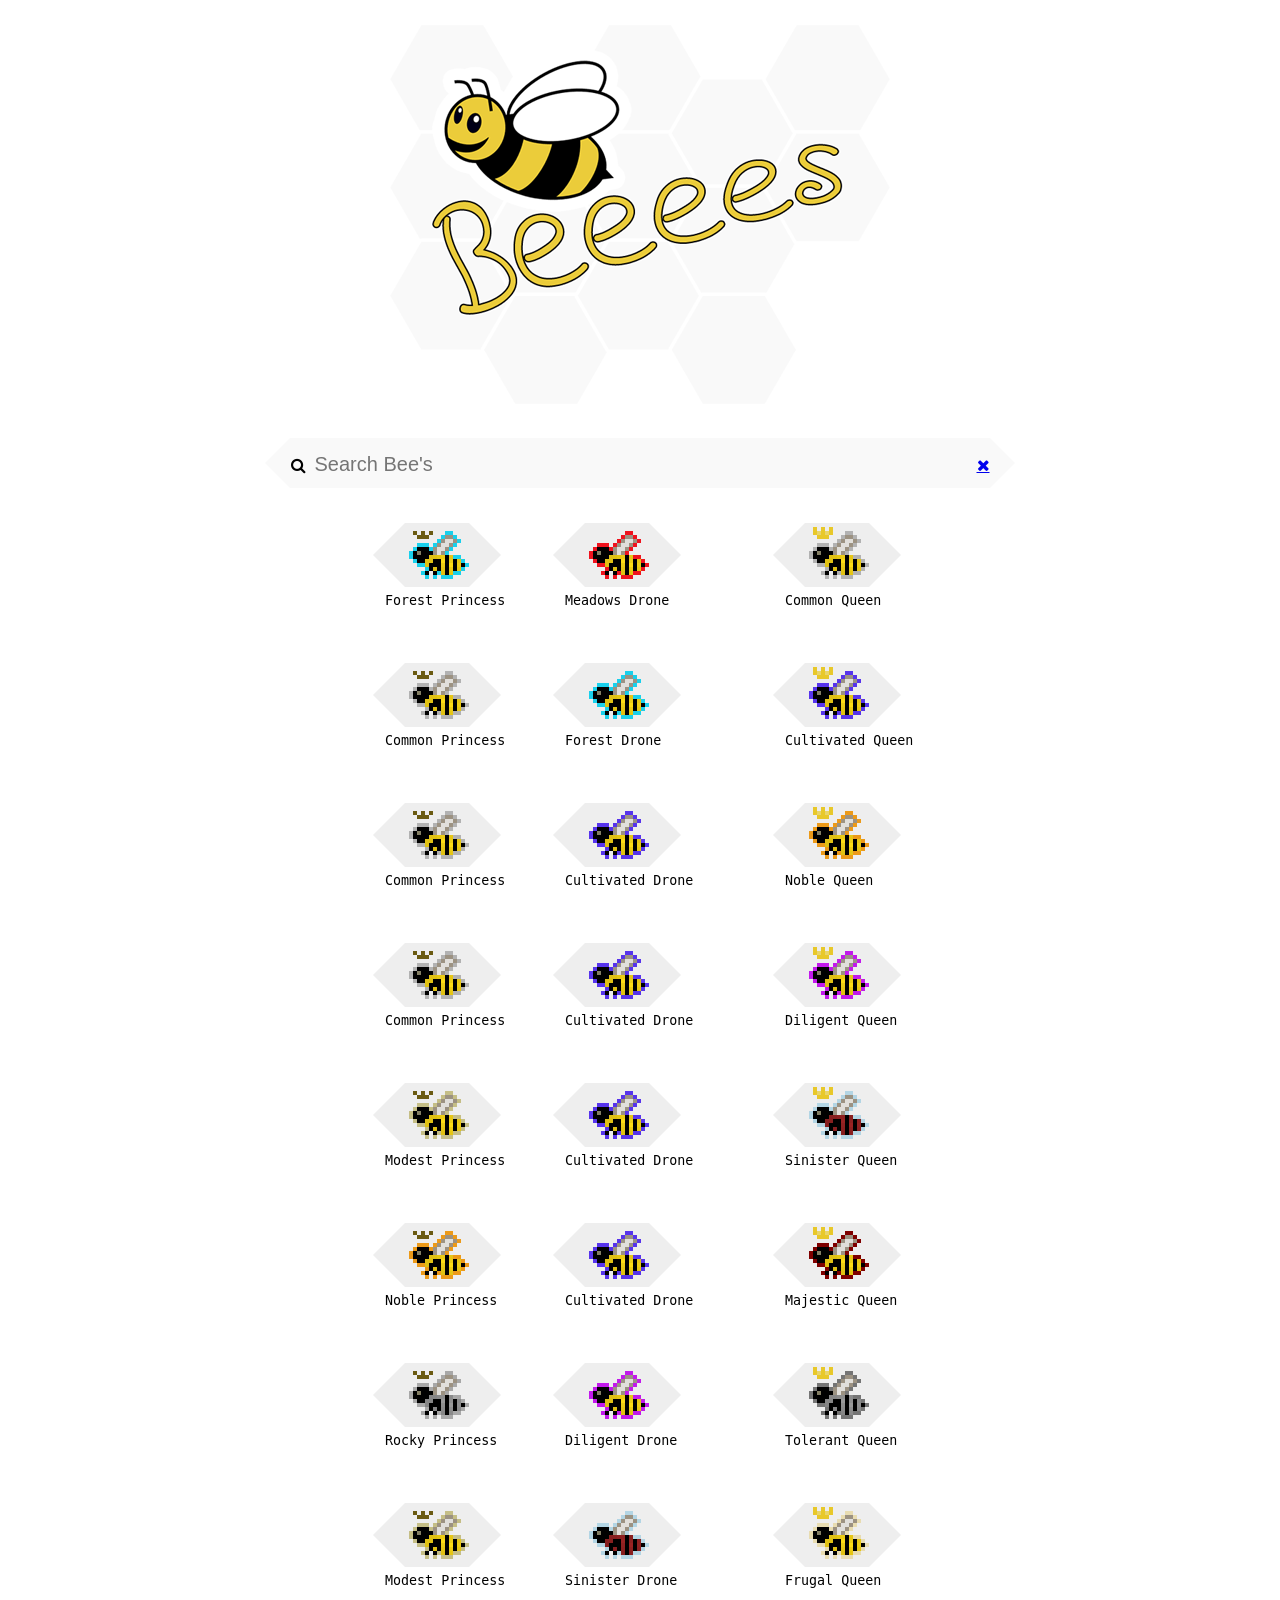
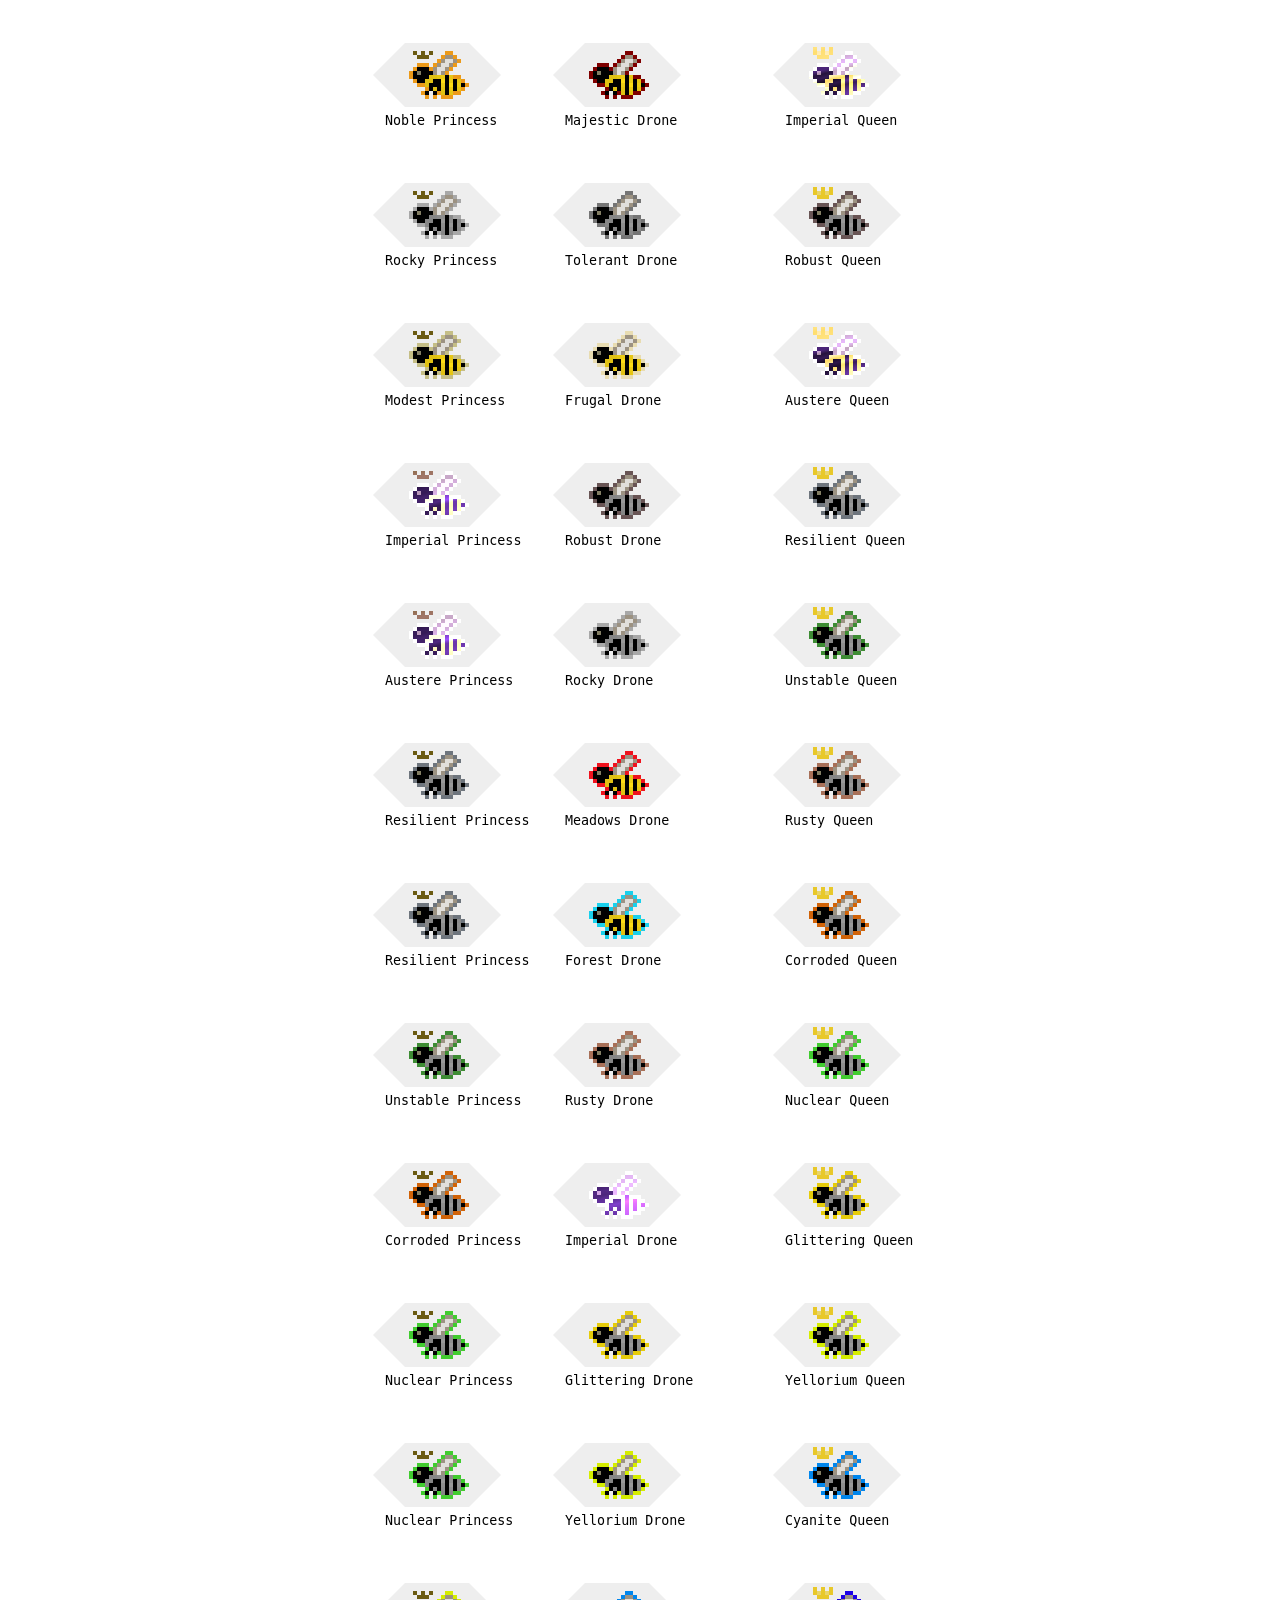
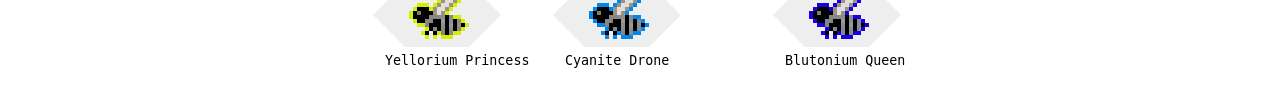
<file: index.html>
<!DOCTYPE html>
<html>
<head>
	<title>Beeees</title>
    <link rel="stylesheet" href="./css/font-awesome.min.css">
    <link rel="stylesheet" href="./css/global.css">
    <link rel="stylesheet" href="./css/bees.css">
</head>
<body>

    <style>


        .queue > ul { margin: 0px auto; padding: 0px; width: 500px; list-style: none; }
        .queue > ul > li { display: block; width: 500px; margin: 10px; padding: 5px; }
        

        .queue > ul > li > ul { margin: 0px; padding: 0px; list-style: none; }
        .queue > ul > li > ul > li { position: relative; display: block; width: 500px; height: 120px;}

        .queue > ul > li > ul > li > div { position: absolute; background-color: #EEEEEE; }
        .queue > ul > li > ul > li > div::before, .queue > ul > li > ul > li > div::after { content: ''; display: block; position: absolute; top: 0px; width: 0px; height: 0px; border: 32px solid transparent; }
        .queue > ul > li > ul > li > div::before { border-right: 32px solid #EEEEEE; left: -64px; }
        .queue > ul > li > ul > li > div::after { border-left: 32px solid #EEEEEE; right: -64px; }

        .queue > ul > li > ul > li > div.bee-princess { top: 20px; left: 0px; }
        .queue > ul > li > ul > li > div.bee-drone {    top: 20px; left: 180px; }
        .queue > ul > li > ul > li > div.bee-queen {    top: 20px; left: 400px; }

        .queue > ul > li > ul > li > div small { display: block; font-family: 'Lucida Console', 'Monaco', 'monospace'; position: absolute; top: 70px; left: -20px; width: 150px; }


            .queue > ul > li > ul > li:not(:first-child) { display: none; } /* hide all but the first one - will cycle these later */


        /* MAIN HEADER */
        .main-logo { margin-top: 25px; text-align: center; }

        /* BEE SEARCH */
        .search { text-align: center; margin-top: 30px; }
        .search div { position: relative; margin: 0px auto; width: 700px; height: 50px; background: #F9F9F9; }
        .search div::before, .search div::after { content: ''; display: block; position: absolute; top: 0px; width: 0px; height: 0px; border: 25px solid transparent; }
        .search div::before { border-right: 25px solid #F9F9F9; left: -50px; }
        .search div::after { border-left: 25px solid #F9F9F9; right: -50px; }

        .search input { border: none; background: transparent; width: 660px; height: 50px; font-size: 20px; padding-left: 5px; }









    </style>


    <header class="main-logo">
        <img src="/images/bee-logo.png" alt="Beeees" width="500" height="379">
    </header>

    <main>

        <section class="search">
            <div>
                <label for="search"><i class="fa fa-search"></i></label>
                <input type="text" id="search" name="search" placeholder="Search Bee's"><a href="#" class="fa fa-times"></a>
            </div>
        </section>

        <section class="queue">
            <ul></ul>
        </section>

    </main>






    <script id="tpl-bee-breeding-wrapper" type="text/html">
        <li><ul>[[=bees]]</ul></li>
    </script>

    <script id="tpl-bee-breeding-item" type="text/html">
        <li>
            <div class="bee-princess [[=princess.sprite]]" title="[[=princess.name]]"><small>[[=princess.name]] Princess</small></div>
            <div class="bee-drone [[=drone.sprite]]" title="[[=drone.name]]"><small>[[=drone.name]] Drone</small></div>
            <div class="bee-queen [[=queen.sprite]]" title="[[=queen.name]]"><small>[[=queen.name]] Queen</small></div>
        </li>
    </script>




    <script src="./js/jquery.min.js"></script>
    <script src="./js/zeno-core.js"></script>
    <script>

                    //extrabees.species.blutonium
                    //forestry.speciesSinister
                    //forestry.speciesCultivated
                    //forestry.speciesImperial



        ;(function ($, window, document, undefined) {

            "use strict";

            //setup our main functions etc
            var bees = null;

            //load our raw bee data
            function load_bees() {


                $.getJSON('./json/bees.json', function(data) {
                    console.log('got bees'); bees = data;
                    //var tree = new BeeTree(data, 'forestry.speciesImperial');
                    var tree = new BeeQueue(data, 'extrabees.species.blutonium');
                    console.log('tree made');
                });
            }






























            function BeeQueue(bees, bee) {

                //
                this.bees = bees, this.bee_tree = {}, this.bee_list = {};

                this.build(this.bee_tree, this.bee_list, 0, bee);


                this.renderQueue($('.queue ul'), this.bee_list, 0);
                //this.renderTree($('.tree ul'), this.bee_tree, this.bee_list, 0);

                console.log('===================================');
                console.log(this.bee_tree);
                console.log(this.bee_list);
                console.log('===================================');
            }

            /**
             * Work a way through the bee data and build up our list and tree data
             * @param  {[type]} tree          [description]
             * @param  {[type]} depth [description]
             * @param  {[type]} bee           [description]
             * @return void
             */
            BeeQueue.prototype.build = function(tree, list, depth, bee) {

                //store this bee's depth and create an object for this bee's parents
                list[bee] = Math.max(depth, list[bee] || 0), tree[bee] = {};

                //if this is a breedable bee - show its parents - need to do this for all paths...
                if (this.getIsBreedable(bee)) {
                    this.build(tree[bee], list, (depth + 1), this.getBeeData(bee)['breeding'][0]['allele1']);
                    this.build(tree[bee], list, (depth + 1), this.getBeeData(bee)['breeding'][0]['allele2']);
                }
            }

            /**
             * [build description]
             * @param  {[type]} tree          [description]
             * @param  {[type]} depth [description]
             * @param  {[type]} bee           [description]
             * @return void
             */
            BeeQueue.prototype.sortBeeList = function(list) {
                return Object.keys(list).sort(function(a, b) {
                    return list[b] - list[a];
                });
            }

            /**
             * [build description]
             * @param  {[type]} tree          [description]
             * @param  {[type]} depth [description]
             * @param  {[type]} bee           [description]
             * @return void
             */
            BeeQueue.prototype.renderQueue = function($element, list, depth) {

                //sort the list of bees
                var sorted_bees = this.sortBeeList(list);

                //create an entry for each breedale bee we find
                for (var bee in sorted_bees) {

                    //
                    var bee_details = this.getBeeData(sorted_bees[bee]), combinations = [];
                    
                    //
                    if (bee_details['breeding'] !== null) {
                        for (var parent in bee_details['breeding']) {
                            combinations.push(zeno_template('tpl-bee-breeding-item', {
                                'princess'   : this.getBeeData(bee_details['breeding'][parent]['allele1']),
                                'drone'      : this.getBeeData(bee_details['breeding'][parent]['allele2']),
                                'chance'     : bee_details['breeding'][parent]['chance'],
                                'conditions' : bee_details['breeding'][parent]['conditions'],
                                'queen'      : bee_details,
                            }));
                        }

                        //
                        $element.append(zeno_template('tpl-bee-breeding-wrapper', {
                            'bees' : combinations.join(''),
                        }));
                    }
                }
            }

            /**
             * [build description]
             * @param  string bee Required - Get the localised name of the bee
             * @return string
             */
            BeeQueue.prototype.getBeeData = function(bee) {
                return this.bees.filter(function(object) {
                    return object.type == bee;
                })[0];
            }

           /**
             * [build description]
             * @param  string bee Required - Get the localised name of the bee
             * @return string
             */
            BeeQueue.prototype.getBreedingData = function(bee_details, parent) {
                return bee_details['breeding'][parent];
            }

            /**
             * Get if the current bee is breedable
             * @param  string bee Required - Get the localised name of the bee
             * @return boolean
             */
            BeeQueue.prototype.getIsBreedable = function(bee) {
                return ((this.getBeeData(bee)['breeding'] !== null) ? true : false);
            }








            // /**
            //  * [build description]
            //  * @param  {[type]} tree          [description]
            //  * @param  {[type]} depth [description]
            //  * @param  {[type]} bee           [description]
            //  * @return void
            //  */
            // BeeTree.prototype.renderTree = function($element, tree, list, depth) {
            //     //console.log(tree[depth]);
            //     //build this level of dom
            //     for (var bee in tree) {
            //         console.log(bee, 'current', depth);
            //         console.log(bee, 'max-depth', list[bee]);
            //         var show_bee = ((depth < list[bee]) ? true : false);
            //         // //render this bee then set its depth to 9999
            //         // if (depth == list[bee]) {
            //         //     show_bee = true;
            //         //     list[bee] = -99999;
            //         // }
            //         this.render($('<li><a href="#">' +  this.bees[bee].name + ' = (' + depth + ', ' + list[bee] + ') </a><ul' + ((show_bee) ? ' class="hidden"' : '') + '></ul></li>').appendTo($element).find('> ul'), tree[bee], list, (depth + 1));
            //             //}
            //     }





            load_bees();














        })(jQuery, window, document);
    </script>







</body>
</html>
</file>
<file: css/global.css>
html, body { }
</file>
<file: css/bees.css>
/* BEE SPRITE SHEETS */
.bee-princess, .bee-drone, .bee-queen { display: block; width: 64px; height: 64px; background-repeat: no-repeat; }
.bee-princess { background-image: url('/images/princesses.png'); }
.bee-drone { background-image: url('/images/drones.png'); }
.bee-queen { background-image: url('/images/queens.png'); }

/* BEE OFFSETS  */
.bee-abandoned    { background-position: -5px    -5px;    }
.bee-abnormal     { background-position: -79px   -5px;    }
.bee-absolute     { background-position: -153px  -5px;    }
.bee-abyssal      { background-position: -227px  -5px;    }
.bee-acidic       { background-position: -301px  -5px;    }
.bee-aer          { background-position: -375px  -5px;    }
.bee-agrarian     { background-position: -449px  -5px;    }
.bee-alfheim      { background-position: -523px  -5px;    }
.bee-aluminum     { background-position: -597px  -5px;    }
.bee-amber        { background-position: -671px  -5px;    }
.bee-ancient      { background-position: -745px  -5px;    }
.bee-apatine      { background-position: -819px  -5px;    }
.bee-aqua         { background-position: -893px  -5px;    }
.bee-arcane       { background-position: -967px  -5px;    }
.bee-ardite       { background-position: -1041px -5px;    }
.bee-argentum     { background-position: -1115px -5px;    }
.bee-arid         { background-position: -5px    -79px;   }
.bee-ashen        { background-position: -79px   -79px;   }
.bee-attuned      { background-position: -153px  -79px;   }
.bee-auric        { background-position: -227px  -79px;   }
.bee-austere      { background-position: -301px  -79px;   }
.bee-avenging     { background-position: -375px  -79px;   }
.bee-aware        { background-position: -449px  -79px;   }
.bee-azure        { background-position: -523px  -79px;   }
.bee-barren       { background-position: -597px  -79px;   }
.bee-batty        { background-position: -671px  -79px;   }
.bee-beefy        { background-position: -745px  -79px;   }
.bee-big-bad      { background-position: -819px  -79px;   }
.bee-black        { background-position: -893px  -79px;   }
.bee-bleached     { background-position: -967px  -79px;   }
.bee-blizzy       { background-position: -1041px -79px;   }
.bee-bloody       { background-position: -1115px -79px;   }
.bee-blooming     { background-position: -5px    -153px;  }
.bee-blossom      { background-position: -79px   -153px;  }
.bee-blue         { background-position: -153px  -153px;  }
.bee-blutonium    { background-position: -227px  -153px;  }
.bee-boggy        { background-position: -301px  -153px;  }
.bee-botanic      { background-position: -375px  -153px;  }
.bee-bound        { background-position: -449px  -153px;  }
.bee-bovine       { background-position: -523px  -153px;  }
.bee-brainy       { background-position: -597px  -153px;  }
.bee-bronzed      { background-position: -671px  -153px;  }
.bee-brown        { background-position: -745px  -153px;  }
.bee-caffeinated  { background-position: -819px  -153px;  }
.bee-carbon       { background-position: -893px  -153px;  }
.bee-caustic      { background-position: -967px  -153px;  }
.bee-celebratory  { background-position: -1041px -153px;  }
.bee-chaotic      { background-position: -1115px -153px;  }
.bee-charmed      { background-position: -5px    -227px;  }
.bee-cobalt       { background-position: -79px   -227px;  }
.bee-common       { background-position: -153px  -227px;  }
.bee-corroded     { background-position: -227px  -227px;  }
.bee-corrosive    { background-position: -301px  -227px;  }
.bee-creepy       { background-position: -375px  -227px;  }
.bee-crumbling    { background-position: -449px  -227px;  }
.bee-cultivated   { background-position: -523px  -227px;  }
.bee-cuprum       { background-position: -597px  -227px;  }
.bee-cyan         { background-position: -671px  -227px;  }
.bee-cyanite      { background-position: -745px  -227px;  }
.bee-damp         { background-position: -819px  -227px;  }
.bee-dante        { background-position: -893px  -227px;  }
.bee-darkened     { background-position: -967px  -227px;  }
.bee-decaying     { background-position: -1041px -227px;  }
.bee-decomposing  { background-position: -1115px -227px;  }
.bee-demonic      { background-position: -5px    -301px;  }
.bee-derpious     { background-position: -79px   -301px;  }
.bee-desolate     { background-position: -153px  -301px;  }
.bee-destabilized { background-position: -227px  -301px;  }
.bee-diamandi     { background-position: -301px  -301px;  }
.bee-diamond      { background-position: -375px  -301px;  }
.bee-diligent     { background-position: -449px  -301px;  }
.bee-distilled    { background-position: -523px  -301px;  }
.bee-doctoral     { background-position: -597px  -301px;  }
.bee-draconic     { background-position: -671px  -301px;  }
.bee-dreaming     { background-position: -745px  -301px;  }
.bee-earthen      { background-position: -819px  -301px;  }
.bee-ebony        { background-position: -893px  -301px;  }
.bee-edenic       { background-position: -967px  -301px;  }
.bee-elastic      { background-position: -1041px -301px;  }
.bee-eldritch     { background-position: -1115px -301px;  }
.bee-electrum     { background-position: -5px    -375px;  }
.bee-embittered   { background-position: -79px   -375px;  }
.bee-emerald      { background-position: -153px  -375px;  }
.bee-enchanted    { background-position: -227px  -375px;  }
.bee-endearing    { background-position: -301px  -375px;  }
.bee-ender        { background-position: -375px  -375px;  }
.bee-energetic    { background-position: -449px  -375px;  }
.bee-esmeraldi    { background-position: -523px  -375px;  }
.bee-esoteric     { background-position: -597px  -375px;  }
.bee-ethereal     { background-position: -671px  -375px;  }
.bee-excited      { background-position: -745px  -375px;  }
.bee-exotic       { background-position: -819px  -375px;  }
.bee-farmed       { background-position: -893px  -375px;  }
.bee-farmerly     { background-position: -967px  -375px;  }
.bee-fermented    { background-position: -1041px -375px;  }
.bee-ferrous      { background-position: -1115px -375px;  }
.bee-fiendish     { background-position: -5px    -449px;  }
.bee-firey        { background-position: -79px   -449px;  }
.bee-floral       { background-position: -153px  -449px;  }
.bee-fluxed       { background-position: -227px  -449px;  }
.bee-forest       { background-position: -301px  -449px;  }
.bee-forlorn      { background-position: -375px  -449px;  }
.bee-fossilised   { background-position: -449px  -449px;  }
.bee-frigid       { background-position: -523px  -449px;  }
.bee-frugal       { background-position: -597px  -449px;  }
.bee-fruity       { background-position: -671px  -449px;  }
.bee-fuchsia      { background-position: -745px  -449px;  }
.bee-fungal       { background-position: -819px  -449px;  }
.bee-furious      { background-position: -893px  -449px;  }
.bee-gelid        { background-position: -967px  -449px;  }
.bee-ghastly      { background-position: -1041px -449px;  }
.bee-glacial      { background-position: -1115px -449px;  }
.bee-glittering   { background-position: -5px    -523px;  }
.bee-glowering    { background-position: -79px   -523px;  }
.bee-glutinous    { background-position: -153px  -523px;  }
.bee-gnawing      { background-position: -227px  -523px;  }
.bee-gray         { background-position: -301px  -523px;  }
.bee-green        { background-position: -375px  -523px;  }
.bee-growing      { background-position: -449px  -523px;  }
.bee-hateful      { background-position: -523px  -523px;  }
.bee-hazardous    { background-position: -597px  -523px;  }
.bee-hermitic     { background-position: -671px  -523px;  }
.bee-heroic       { background-position: -745px  -523px;  }
.bee-icy          { background-position: -819px  -523px;  }
.bee-ignis        { background-position: -893px  -523px;  }
.bee-imperial     { background-position: -967px  -523px;  }
.bee-indigo       { background-position: -1041px -523px;  }
.bee-industrious  { background-position: -1115px -523px;  }
.bee-infectious   { background-position: -5px    -597px;  }
.bee-infernal     { background-position: -79px   -597px;  }
.bee-invar        { background-position: -153px  -597px;  }
.bee-invisible    { background-position: -227px  -597px;  }
.bee-jaded        { background-position: -301px  -597px;  }
.bee-lapis        { background-position: -375px  -597px;  }
.bee-lavender     { background-position: -449px  -597px;  }
.bee-leaden       { background-position: -523px  -597px;  }
.bee-leporine     { background-position: -597px  -597px;  }
.bee-blue         { background-position: -671px  -597px;  } 
.bee-gray         { background-position: -745px  -597px;  } 
.bee-lime         { background-position: -819px  -597px;  }
.bee-lordly       { background-position: -893px  -597px;  }
.bee-lustered     { background-position: -967px  -597px;  }
.bee-lux          { background-position: -1041px -597px;  }
.bee-magenta      { background-position: -1115px -597px;  }
.bee-majestic     { background-position: -5px    -671px;  }
.bee-malicious    { background-position: -79px   -671px;  }
.bee-manyullyn    { background-position: -153px  -671px;  }
.bee-maroon       { background-position: -227px  -671px;  }
.bee-marshy       { background-position: -301px  -671px;  }
.bee-meadows      { background-position: -375px  -671px;  }
.bee-merry        { background-position: -449px  -671px;  }
.bee-miry         { background-position: -523px  -671px;  }
.bee-modest       { background-position: -597px  -671px;  }
.bee-monastic     { background-position: -671px  -671px;  }
.bee-mutable      { background-position: -745px  -671px;  }
.bee-mysterious   { background-position: -819px  -671px;  }
.bee-mystical     { background-position: -893px  -671px;  }
.bee-nameless     { background-position: -967px  -671px;  }
.bee-natural      { background-position: -1041px -671px;  }
.bee-nickel       { background-position: -1115px -671px;  }
.bee-noble        { background-position: -5px    -745px;  }
.bee-nuclear      { background-position: -79px   -745px;  }
.bee-oblivion     { background-position: -153px  -745px;  }
.bee-ocean        { background-position: -227px  -745px;  }
.bee-oily         { background-position: -301px  -745px;  }
.bee-orange       { background-position: -375px  -745px;  }
.bee-ordered      { background-position: -449px  -745px;  }
.bee-phantasmal   { background-position: -523px  -745px;  }
.bee-pink         { background-position: -597px  -745px;  }
.bee-platinum     { background-position: -671px  -745px;  }
.bee-plumbum      { background-position: -745px  -745px;  }
.bee-porcine      { background-position: -819px  -745px;  }
.bee-poultry      { background-position: -893px  -745px;  }
.bee-prehistoric  { background-position: -967px  -745px;  }
.bee-primeval     { background-position: -1041px -745px;  }
.bee-prussian     { background-position: -1115px -745px;  }
.bee-pupil        { background-position: -5px    -819px;  }
.bee-pure         { background-position: -79px   -819px;  }
.bee-purple       { background-position: -153px  -819px;  }
.bee-pyro         { background-position: -227px  -819px;  }
.bee-quantum      { background-position: -301px  -819px;  }
.bee-radioactive  { background-position: -375px  -819px;  }
.bee-red          { background-position: -449px  -819px;  }
.bee-refined      { background-position: -523px  -819px;  }
.bee-relic        { background-position: -597px  -819px;  }
.bee-resilient    { background-position: -671px  -819px;  }
.bee-resinous     { background-position: -745px  -819px;  }
.bee-ripening     { background-position: -819px  -819px;  }
.bee-river        { background-position: -893px  -819px;  }
.bee-robust       { background-position: -967px  -819px;  }
.bee-rocky        { background-position: -1041px -819px;  }
.bee-rooted       { background-position: -1115px -819px;  }
.bee-ruby         { background-position: -5px    -893px;  }
.bee-rural        { background-position: -79px   -893px;  }
.bee-rusty        { background-position: -153px  -893px;  }
.bee-saffron      { background-position: -227px  -893px;  }
.bee-sapphire     { background-position: -301px  -893px;  }
.bee-savant       { background-position: -375px  -893px;  }
.bee-scholarly    { background-position: -449px  -893px;  }
.bee-secluded     { background-position: -523px  -893px;  }
.bee-sepia        { background-position: -597px  -893px;  }
.bee-shadowed     { background-position: -671px  -893px;  }
.bee-shining      { background-position: -745px  -893px;  }
.bee-sinister     { background-position: -819px  -893px;  }
.bee-skeletal     { background-position: -893px  -893px;  }
.bee-skulking     { background-position: -967px  -893px;  }
.bee-slate        { background-position: -1041px -893px;  }
.bee-smouldering  { background-position: -1115px -893px;  }
.bee-solum        { background-position: -5px    -967px;  }
.bee-somnolent    { background-position: -79px   -967px;  }
.bee-sorcerous    { background-position: -153px  -967px;  }
.bee-soul         { background-position: -227px  -967px;  }
.bee-spatial      { background-position: -301px  -967px;  }
.bee-spectral     { background-position: -375px  -967px;  }
.bee-spidery      { background-position: -449px  -967px;  }
.bee-spirit       { background-position: -523px  -967px;  }
.bee-spiteful     { background-position: -597px  -967px;  }
.bee-stained      { background-position: -671px  -967px;  }
.bee-stannum      { background-position: -745px  -967px;  }
.bee-steadfast    { background-position: -819px  -967px;  }
.bee-sticky       { background-position: -893px  -967px;  }
.bee-sugary       { background-position: -967px  -967px;  }
.bee-supernatural { background-position: -1041px -967px;  }
.bee-sweetened    { background-position: -1115px -967px;  }
.bee-tarnished    { background-position: -5px    -1041px; }
.bee-tarry        { background-position: -79px   -1041px; }
.bee-thriving     { background-position: -153px  -1041px; }
.bee-timely       { background-position: -227px  -1041px; }
.bee-tipsy        { background-position: -301px  -1041px; }
.bee-tolerant     { background-position: -375px  -1041px; }
.bee-transmuting  { background-position: -449px  -1041px; }
.bee-tricky       { background-position: -523px  -1041px; }
.bee-tropical     { background-position: -597px  -1041px; }
.bee-turquoise    { background-position: -671px  -1041px; }
.bee-unstable     { background-position: -745px  -1041px; }
.bee-unusual      { background-position: -819px  -1041px; }
.bee-unweary      { background-position: -893px  -1041px; }
.bee-valiant      { background-position: -967px  -1041px; }
.bee-valuable     { background-position: -1041px -1041px; }
.bee-vazbee       { background-position: -1115px -1041px; }
.bee-vengeful     { background-position: -5px    -1115px; }
.bee-vindictive   { background-position: -79px   -1115px; }
.bee-virulent     { background-position: -153px  -1115px; }
.bee-vis          { background-position: -227px  -1115px; }
.bee-viscous      { background-position: -301px  -1115px; }
.bee-volcanic     { background-position: -375px  -1115px; }
.bee-water        { background-position: -449px  -1115px; }
.bee-watery       { background-position: -523px  -1115px; }
.bee-white        { background-position: -597px  -1115px; }
.bee-windy        { background-position: -671px  -1115px; }
.bee-winsome      { background-position: -745px  -1115px; }
.bee-wintry       { background-position: -819px  -1115px; }
.bee-wispy        { background-position: -893px  -1115px; }
.bee-withering    { background-position: -967px  -1115px; }
.bee-yellorium    { background-position: -1041px -1115px; }
.bee-yellow       { background-position: -1115px -1115px; }
</file>
